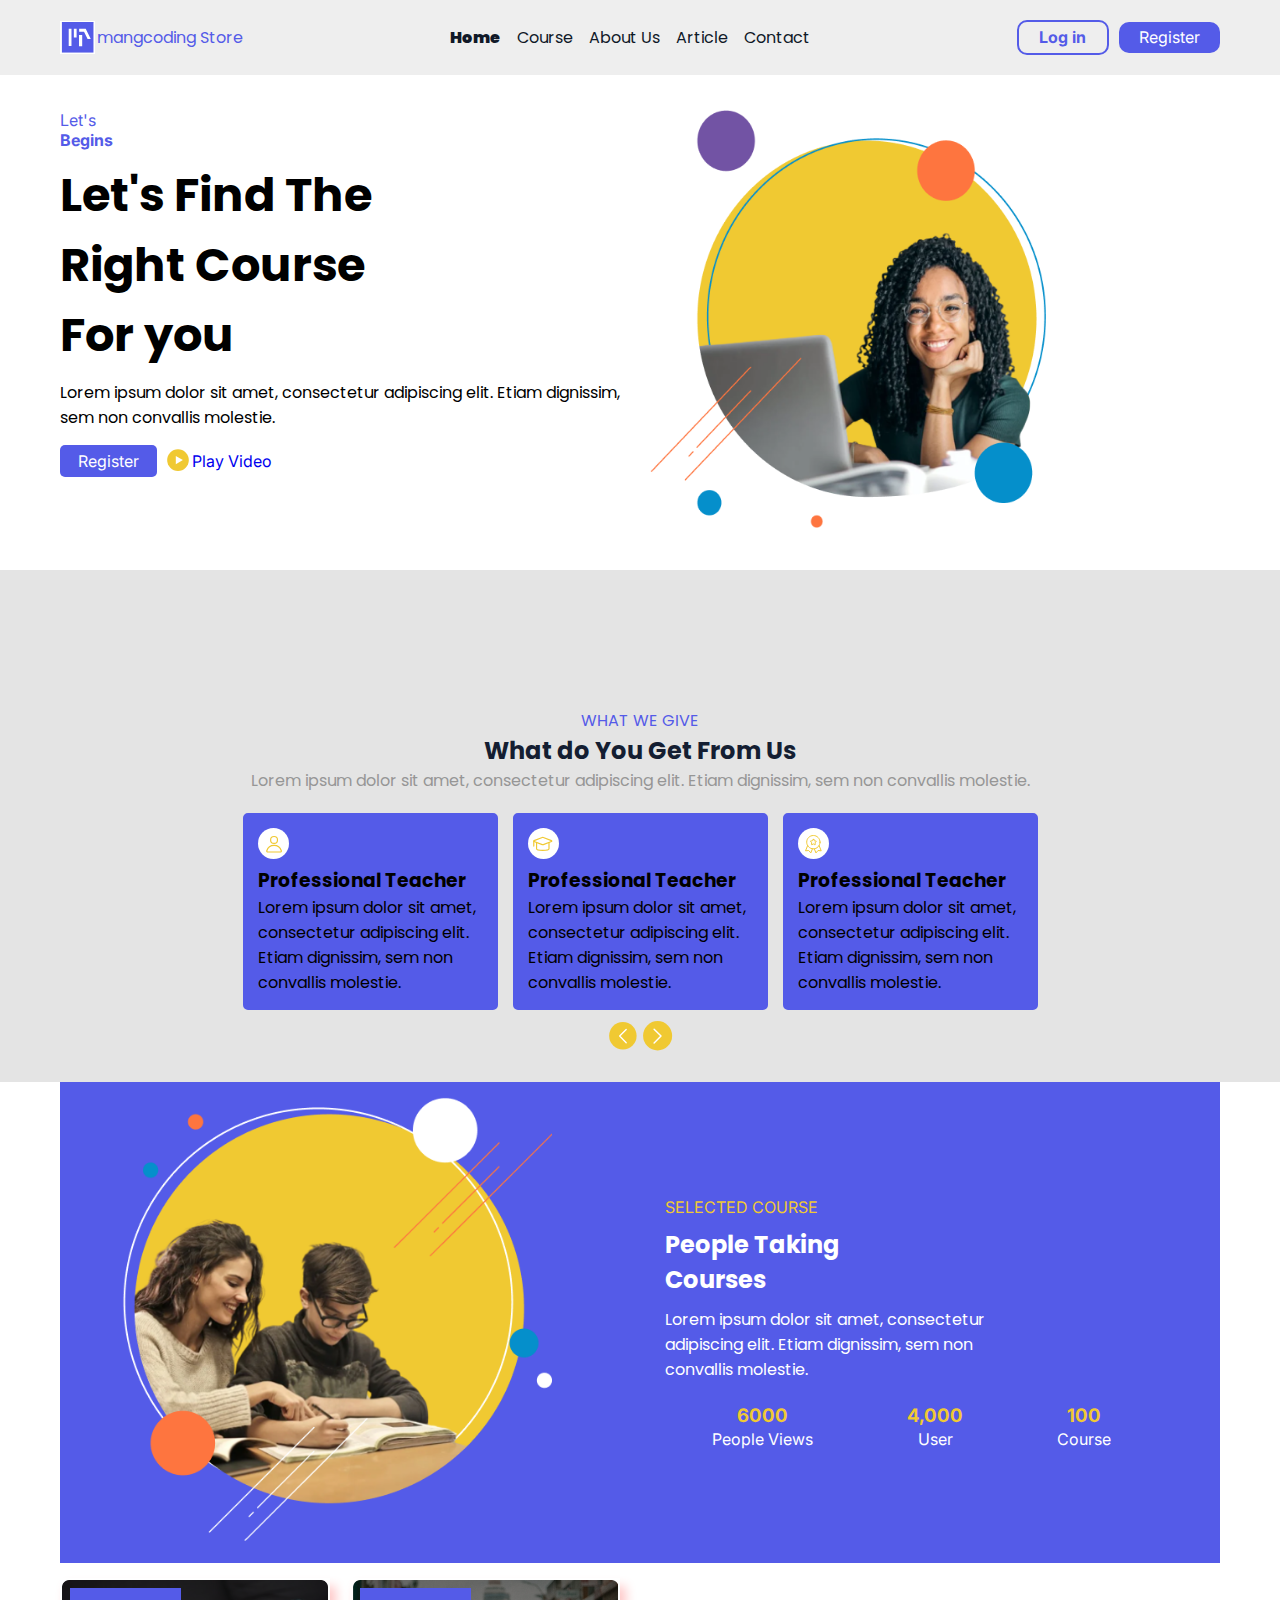
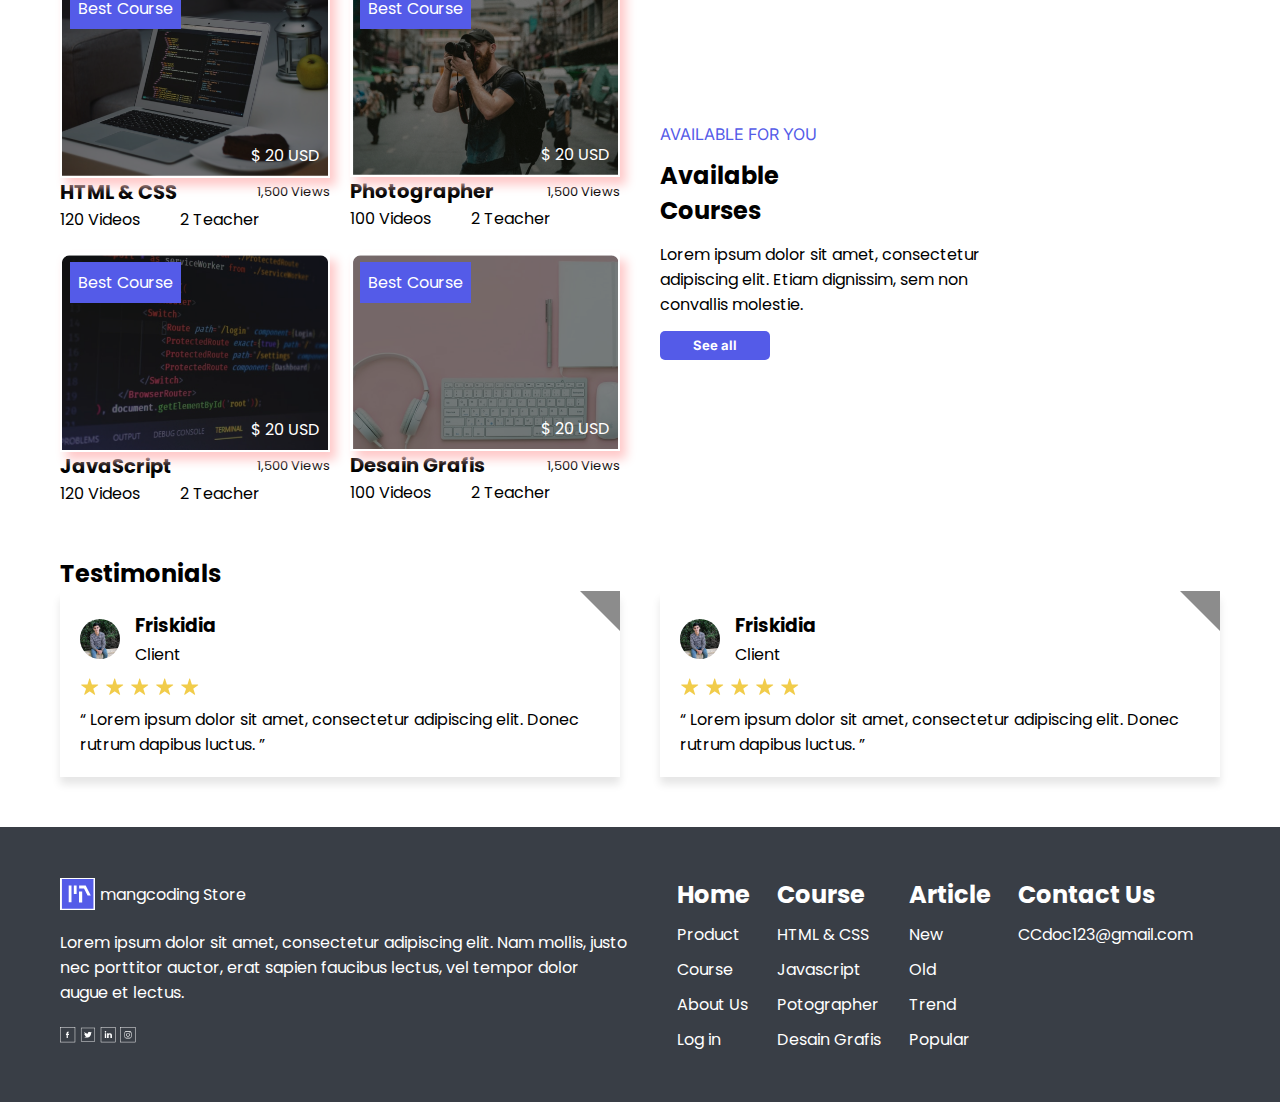
<file: index.html>
<!DOCTYPE html>
<html lang="en">

<head>
    <meta charset="UTF-8" />
    <meta name="viewport" content="width=device-width, initial-scale=1.0" />
    <title>Document</title>
    <link rel="stylesheet" href="https://cdnjs.cloudflare.com/ajax/libs/font-awesome/6.6.0/css/all.min.css"
        integrity="sha512-Kc323vGBEqzTmouAECnVceyQqyqdsSiqLQISBL29aUW4U/M7pSPA/gEUZQqv1cwx4OnYxTxve5UMg5GT6L4JJg=="
        crossorigin="anonymous" referrerpolicy="no-referrer" />
    <link rel="stylesheet" href="./assets/css/style.css" />
</head>

<body>
    <header class="header">
        <div class="container">
            <div class="row">
                <div class="logo">
                    <img src="./assets/img/public/Logo.svg" />
                    <a href="#">mangcoding Store</a>
                </div>
                <i class="fa-solid fa-bars menu"></i>
                <nav class="navbar"> <!-- nav tag : يعطى لاي تجمع لنكات-->
                    <ul>
                        <li>
                            <a href="#" class="active">Home</a>
                        </li>
                        <li>
                            <a href="#">Course</a>
                        </li>
                        <li>
                            <a href="#">About Us</a>
                        </li>
                        <li>
                            <a href="#">Article</a>
                        </li>
                        <li>
                            <a href="#">Contact</a>
                        </li>
                    </ul>
                </nav>
                <div class="auth">
                    <a href="#" class="login">Log
                        in</a><!-- Action عشان يحولني لصفحة ثانية للتسجيل, اذا بدي بنفس الصفحة يسمى -->
                    <a href="#" class="register">Register</a>
                </div>
            </div>
        </div>
    </header>


    <main>

        <section class="begin">
            <div class="container">
                <div class="row">
                    <div class="left">
                        <div class="premise">
                            <p>Let's <strong>Begins</strong></p>
                            <h1>Let's Find The Right Course For you</h1>
                            <p>Lorem ipsum dolor sit amet, consectetur adipiscing elit. Etiam dignissim, sem non
                                convallis molestie.</p>
                        </div>

                        <div class="sign-in">
                            <a href="#" class="register-btn">Register</a>
                            <div class="play">
                                <img src="./assets/img/begin/play.svg"/>
                                <a href="#" class="play-video">Play Video</a>
                            </div>
                        </div>
                    </div>

                    <div class="right">
                        <div class="premise-img">
                            <img src="./assets/img/begin/girl-smile.png" />
                        </div>
                    </div>
                </div>
            </div>
        </section>




        <section class="suggestions">
            <div class="container">
                <div class="row">
                    <div class="intro">
                        <p>WHAT WE GIVE</p>
                        <h2>What do You Get From Us</h2>
                        <p>Lorem ipsum dolor sit amet, consectetur adipiscing elit. Etiam dignissim, sem non convallis
                            molestie.</p>
                    </div>
                    <div class="view">
                        <div class="given">
                            <img src="./assets/img/suggestions/Professional Teacher.svg" />
                            <h3>Professional Teacher</h3>
                            <p>Lorem ipsum dolor sit amet, consectetur adipiscing elit. Etiam dignissim, sem non
                                convallis molestie.</p>
                        </div>

                        <div class="given">
                            <img src="./assets/img/suggestions/Course Certificate.svg" />
                            <h3>Professional Teacher</h3>
                            <p>Lorem ipsum dolor sit amet, consectetur adipiscing elit. Etiam dignissim, sem non
                                convallis molestie.</p>
                        </div>

                        <div class="given">
                            <img src="./assets/img/suggestions/interesting learning.svg" />
                            <h3>Professional Teacher</h3>
                            <p>Lorem ipsum dolor sit amet, consectetur adipiscing elit. Etiam dignissim, sem non
                                convallis molestie.</p>
                        </div>

                    </div>

                    <div class="arrows">
                        <img src="./assets/img/suggestions/left-arrow.svg" />
                        <img src="./assets/img/suggestions/right-arrow.svg" />
                    </div>
                </div>
            </div>
        </section>


        <section>
            <div class="study">
                <div class="container">
                    <div class="row">

                        <div class="study-img">
                            <img src="./assets/img/statistics/Studying.png" />
                        </div>

                        <div class="study-desc">
                            <div class="study-info">
                                <p>SELECTED COURSE</p>
                                <h2>People Taking Courses</h2>
                                <p>Lorem ipsum dolor sit amet, consectetur adipiscing elit. Etiam dignissim, sem non
                                    convallis molestie.</p>

                            </div>

                            <div class="study-statistics">
                                <div class="statistics-item">
                                    <h3>6000</h3>
                                    <p>People Views</p>
                                </div>

                                <div class="statistics-item">
                                    <h3>4,000</h3>
                                    <p>User</p>
                                </div>

                                <div class="statistics-item">
                                    <h3>100</h3>
                                    <p>Course</p>
                                </div>
                            </div>

                        </div>
                    </div>
                </div>
            </div>
        </section>

        <section class="courses">
            <div class="container">
                <div class="row">
                    <div class="courses-items">
                        <div class="course">
                            <div class="course-card">
                                <img src="./assets/img/course/HTML & CSS.png" />
                                <div class="course-info">
                                    <span>Best Course</span>
                                    <span>$ 20 USD</span>
                                </div>
                            </div>


                            <div class="course-details">
                                <div class="row">
                                    <h2>HTML & CSS</h2>
                                    <span>1,500 Views</span>
                                </div>

                                <div class="row">
                                    <span>120 Videos</span>
                                    <span>2 Teacher</span>
                                </div>

                            </div>
                        </div>

                        <div class="course">
                            <div class="course-card">
                                <img src="./assets/img/course/Photographer.png" />
                                <div class="course-info">
                                    <span>Best Course</span>
                                    <span>$ 20 USD</span>
                                </div>
                            </div>


                            <div class="course-details">
                                <div class="row">
                                    <h2 class="sz-Photographer">Photographer</h2>
                                    <span>1,500 Views</span>
                                </div>

                                <div class="row">
                                    <span>100 Videos</span>
                                    <span>2 Teacher</span>
                                </div>

                            </div>
                        </div>

                        <div class="course">
                            <div class="course-card">
                                <img src="./assets/img/course/JavaScript.png" />
                                <div class="course-info">
                                    <span>Best Course</span>
                                    <span>$ 20 USD</span>
                                </div>
                            </div>


                            <div class="course-details">
                                <div class="row">
                                    <h2>JavaScript</h2>
                                    <span>1,500 Views</span>
                                </div>

                                <div class="row">
                                    <span>120 Videos</span>
                                    <span>2 Teacher</span>
                                </div>

                            </div>
                        </div>

                        <div class="course">
                            <div class="course-card">
                                <img src="./assets/img/course/Desain Grafis.png" />
                                <div class="course-info">
                                    <span>Best Course</span>
                                    <span>$ 20 USD</span>
                                </div>
                            </div>


                            <div class="course-details">
                                <div class="row">
                                    <h2 class="sz-DesainGrafis">Desain Grafis</h2>
                                    <span>1,500 Views</span>
                                </div>

                                <div class="row">
                                    <span>100 Videos</span>
                                    <span>2 Teacher</span>
                                </div>

                            </div>
                        </div>
                    </div>

                    <div class="course-description">
                        <p>AVAILABLE FOR YOU</p>
                        <h2>Available Courses</h2>
                        <p>Lorem ipsum dolor sit amet, consectetur adipiscing elit. Etiam dignissim, sem non
                            convallis molestie.</p>
                        <a href="#">See all</a>
                    </div>
                </div>
            </div>
        </section>



        <section>
            <div class="testimonials">
                <div class="container">
                    <h2>Testimonials</h2>
                    <div class="row">
                        <div class="testimonial1">
                            <div class="user-info">
                                <img src="./assets/img/testimonial/Amjad.jpg" />
                                <div class="user-data">
                                    <h3>Friskidia</h3>
                                    <span>Client</span>
                                </div>
                            </div>

                            <div class="rating">
                                <svg width="20" height="20" viewBox="0 0 10 9" fill="none"
                                    xmlns="http://www.w3.org/2000/svg">
                                    <path
                                        d="M4.64412 0.422591C4.70577 0.232866 4.97418 0.232866 5.03583 0.422592L5.90336 3.09259C5.93093 3.17743 6.01 3.23488 6.09921 3.23488H8.90661C9.1061 3.23488 9.18904 3.49015 9.02765 3.60741L6.75642 5.25756C6.68424 5.31 6.65404 5.40295 6.68161 5.4878L7.54915 8.15779C7.61079 8.34752 7.39364 8.50528 7.23225 8.38803L4.96102 6.73788C4.88884 6.68544 4.79111 6.68544 4.71893 6.73788L2.4477 8.38803C2.28631 8.50528 2.06916 8.34752 2.13081 8.15779L2.99834 5.4878C3.02591 5.40295 2.99571 5.31 2.92353 5.25756L0.652298 3.60741C0.490908 3.49015 0.573851 3.23488 0.773341 3.23488H3.58074C3.66995 3.23488 3.74902 3.17743 3.77659 3.09259L4.64412 0.422591Z"
                                        fill="#F1CC4A" />
                                </svg>
                                <svg width="20" height="20" viewBox="0 0 10 9" fill="none"
                                    xmlns="http://www.w3.org/2000/svg">
                                    <path
                                        d="M4.64412 0.422591C4.70577 0.232866 4.97418 0.232866 5.03583 0.422592L5.90336 3.09259C5.93093 3.17743 6.01 3.23488 6.09921 3.23488H8.90661C9.1061 3.23488 9.18904 3.49015 9.02765 3.60741L6.75642 5.25756C6.68424 5.31 6.65404 5.40295 6.68161 5.4878L7.54915 8.15779C7.61079 8.34752 7.39364 8.50528 7.23225 8.38803L4.96102 6.73788C4.88884 6.68544 4.79111 6.68544 4.71893 6.73788L2.4477 8.38803C2.28631 8.50528 2.06916 8.34752 2.13081 8.15779L2.99834 5.4878C3.02591 5.40295 2.99571 5.31 2.92353 5.25756L0.652298 3.60741C0.490908 3.49015 0.573851 3.23488 0.773341 3.23488H3.58074C3.66995 3.23488 3.74902 3.17743 3.77659 3.09259L4.64412 0.422591Z"
                                        fill="#F1CC4A" />
                                </svg>
                                <svg width="20" height="20" viewBox="0 0 10 9" fill="none"
                                    xmlns="http://www.w3.org/2000/svg">
                                    <path
                                        d="M4.64412 0.422591C4.70577 0.232866 4.97418 0.232866 5.03583 0.422592L5.90336 3.09259C5.93093 3.17743 6.01 3.23488 6.09921 3.23488H8.90661C9.1061 3.23488 9.18904 3.49015 9.02765 3.60741L6.75642 5.25756C6.68424 5.31 6.65404 5.40295 6.68161 5.4878L7.54915 8.15779C7.61079 8.34752 7.39364 8.50528 7.23225 8.38803L4.96102 6.73788C4.88884 6.68544 4.79111 6.68544 4.71893 6.73788L2.4477 8.38803C2.28631 8.50528 2.06916 8.34752 2.13081 8.15779L2.99834 5.4878C3.02591 5.40295 2.99571 5.31 2.92353 5.25756L0.652298 3.60741C0.490908 3.49015 0.573851 3.23488 0.773341 3.23488H3.58074C3.66995 3.23488 3.74902 3.17743 3.77659 3.09259L4.64412 0.422591Z"
                                        fill="#F1CC4A" />
                                </svg>
                                <svg width="20" height="20" viewBox="0 0 10 9" fill="none"
                                    xmlns="http://www.w3.org/2000/svg">
                                    <path
                                        d="M4.64412 0.422591C4.70577 0.232866 4.97418 0.232866 5.03583 0.422592L5.90336 3.09259C5.93093 3.17743 6.01 3.23488 6.09921 3.23488H8.90661C9.1061 3.23488 9.18904 3.49015 9.02765 3.60741L6.75642 5.25756C6.68424 5.31 6.65404 5.40295 6.68161 5.4878L7.54915 8.15779C7.61079 8.34752 7.39364 8.50528 7.23225 8.38803L4.96102 6.73788C4.88884 6.68544 4.79111 6.68544 4.71893 6.73788L2.4477 8.38803C2.28631 8.50528 2.06916 8.34752 2.13081 8.15779L2.99834 5.4878C3.02591 5.40295 2.99571 5.31 2.92353 5.25756L0.652298 3.60741C0.490908 3.49015 0.573851 3.23488 0.773341 3.23488H3.58074C3.66995 3.23488 3.74902 3.17743 3.77659 3.09259L4.64412 0.422591Z"
                                        fill="#F1CC4A" />
                                </svg>
                                <svg width="20" height="20" viewBox="0 0 10 9" fill="none"
                                    xmlns="http://www.w3.org/2000/svg">
                                    <path
                                        d="M4.64412 0.422591C4.70577 0.232866 4.97418 0.232866 5.03583 0.422592L5.90336 3.09259C5.93093 3.17743 6.01 3.23488 6.09921 3.23488H8.90661C9.1061 3.23488 9.18904 3.49015 9.02765 3.60741L6.75642 5.25756C6.68424 5.31 6.65404 5.40295 6.68161 5.4878L7.54915 8.15779C7.61079 8.34752 7.39364 8.50528 7.23225 8.38803L4.96102 6.73788C4.88884 6.68544 4.79111 6.68544 4.71893 6.73788L2.4477 8.38803C2.28631 8.50528 2.06916 8.34752 2.13081 8.15779L2.99834 5.4878C3.02591 5.40295 2.99571 5.31 2.92353 5.25756L0.652298 3.60741C0.490908 3.49015 0.573851 3.23488 0.773341 3.23488H3.58074C3.66995 3.23488 3.74902 3.17743 3.77659 3.09259L4.64412 0.422591Z"
                                        fill="#F1CC4A" />
                                </svg>

                            </div>
                            <blockquote>
                                <q>
                                    Lorem ipsum dolor sit amet, consectetur adipiscing elit. Donec rutrum dapibus
                                    luctus.
                                </q>
                            </blockquote>
                        </div>

                        <div class="testimonial1">
                            <div class="user-info">
                                <img src="./assets/img/testimonial/Amjad.jpg" />
                                <div class="user-data">
                                    <h3>Friskidia</h3>
                                    <span>Client</span>
                                </div>
                            </div>

                            <div class="rating">
                                <svg width="20" height="20" viewBox="0 0 10 9" fill="none"
                                    xmlns="http://www.w3.org/2000/svg">
                                    <path
                                        d="M4.64412 0.422591C4.70577 0.232866 4.97418 0.232866 5.03583 0.422592L5.90336 3.09259C5.93093 3.17743 6.01 3.23488 6.09921 3.23488H8.90661C9.1061 3.23488 9.18904 3.49015 9.02765 3.60741L6.75642 5.25756C6.68424 5.31 6.65404 5.40295 6.68161 5.4878L7.54915 8.15779C7.61079 8.34752 7.39364 8.50528 7.23225 8.38803L4.96102 6.73788C4.88884 6.68544 4.79111 6.68544 4.71893 6.73788L2.4477 8.38803C2.28631 8.50528 2.06916 8.34752 2.13081 8.15779L2.99834 5.4878C3.02591 5.40295 2.99571 5.31 2.92353 5.25756L0.652298 3.60741C0.490908 3.49015 0.573851 3.23488 0.773341 3.23488H3.58074C3.66995 3.23488 3.74902 3.17743 3.77659 3.09259L4.64412 0.422591Z"
                                        fill="#F1CC4A" />
                                </svg>
                                <svg width="20" height="20" viewBox="0 0 10 9" fill="none"
                                    xmlns="http://www.w3.org/2000/svg">
                                    <path
                                        d="M4.64412 0.422591C4.70577 0.232866 4.97418 0.232866 5.03583 0.422592L5.90336 3.09259C5.93093 3.17743 6.01 3.23488 6.09921 3.23488H8.90661C9.1061 3.23488 9.18904 3.49015 9.02765 3.60741L6.75642 5.25756C6.68424 5.31 6.65404 5.40295 6.68161 5.4878L7.54915 8.15779C7.61079 8.34752 7.39364 8.50528 7.23225 8.38803L4.96102 6.73788C4.88884 6.68544 4.79111 6.68544 4.71893 6.73788L2.4477 8.38803C2.28631 8.50528 2.06916 8.34752 2.13081 8.15779L2.99834 5.4878C3.02591 5.40295 2.99571 5.31 2.92353 5.25756L0.652298 3.60741C0.490908 3.49015 0.573851 3.23488 0.773341 3.23488H3.58074C3.66995 3.23488 3.74902 3.17743 3.77659 3.09259L4.64412 0.422591Z"
                                        fill="#F1CC4A" />
                                </svg>
                                <svg width="20" height="20" viewBox="0 0 10 9" fill="none"
                                    xmlns="http://www.w3.org/2000/svg">
                                    <path
                                        d="M4.64412 0.422591C4.70577 0.232866 4.97418 0.232866 5.03583 0.422592L5.90336 3.09259C5.93093 3.17743 6.01 3.23488 6.09921 3.23488H8.90661C9.1061 3.23488 9.18904 3.49015 9.02765 3.60741L6.75642 5.25756C6.68424 5.31 6.65404 5.40295 6.68161 5.4878L7.54915 8.15779C7.61079 8.34752 7.39364 8.50528 7.23225 8.38803L4.96102 6.73788C4.88884 6.68544 4.79111 6.68544 4.71893 6.73788L2.4477 8.38803C2.28631 8.50528 2.06916 8.34752 2.13081 8.15779L2.99834 5.4878C3.02591 5.40295 2.99571 5.31 2.92353 5.25756L0.652298 3.60741C0.490908 3.49015 0.573851 3.23488 0.773341 3.23488H3.58074C3.66995 3.23488 3.74902 3.17743 3.77659 3.09259L4.64412 0.422591Z"
                                        fill="#F1CC4A" />
                                </svg>
                                <svg width="20" height="20" viewBox="0 0 10 9" fill="none"
                                    xmlns="http://www.w3.org/2000/svg">
                                    <path
                                        d="M4.64412 0.422591C4.70577 0.232866 4.97418 0.232866 5.03583 0.422592L5.90336 3.09259C5.93093 3.17743 6.01 3.23488 6.09921 3.23488H8.90661C9.1061 3.23488 9.18904 3.49015 9.02765 3.60741L6.75642 5.25756C6.68424 5.31 6.65404 5.40295 6.68161 5.4878L7.54915 8.15779C7.61079 8.34752 7.39364 8.50528 7.23225 8.38803L4.96102 6.73788C4.88884 6.68544 4.79111 6.68544 4.71893 6.73788L2.4477 8.38803C2.28631 8.50528 2.06916 8.34752 2.13081 8.15779L2.99834 5.4878C3.02591 5.40295 2.99571 5.31 2.92353 5.25756L0.652298 3.60741C0.490908 3.49015 0.573851 3.23488 0.773341 3.23488H3.58074C3.66995 3.23488 3.74902 3.17743 3.77659 3.09259L4.64412 0.422591Z"
                                        fill="#F1CC4A" />
                                </svg>
                                <svg width="20" height="20" viewBox="0 0 10 9" fill="none"
                                    xmlns="http://www.w3.org/2000/svg">
                                    <path
                                        d="M4.64412 0.422591C4.70577 0.232866 4.97418 0.232866 5.03583 0.422592L5.90336 3.09259C5.93093 3.17743 6.01 3.23488 6.09921 3.23488H8.90661C9.1061 3.23488 9.18904 3.49015 9.02765 3.60741L6.75642 5.25756C6.68424 5.31 6.65404 5.40295 6.68161 5.4878L7.54915 8.15779C7.61079 8.34752 7.39364 8.50528 7.23225 8.38803L4.96102 6.73788C4.88884 6.68544 4.79111 6.68544 4.71893 6.73788L2.4477 8.38803C2.28631 8.50528 2.06916 8.34752 2.13081 8.15779L2.99834 5.4878C3.02591 5.40295 2.99571 5.31 2.92353 5.25756L0.652298 3.60741C0.490908 3.49015 0.573851 3.23488 0.773341 3.23488H3.58074C3.66995 3.23488 3.74902 3.17743 3.77659 3.09259L4.64412 0.422591Z"
                                        fill="#F1CC4A" />
                                </svg>

                            </div>
                            <blockquote>
                                <q>
                                    Lorem ipsum dolor sit amet, consectetur adipiscing elit. Donec rutrum dapibus
                                    luctus.
                                </q>
                            </blockquote>
                        </div>



                    </div>
                </div>
            </div>
        </section>
    </main>


    <footer class="footer">
        <div class="container">
            <div class="row">
                <div class="footer-left-side">
                    <div class="logo">
                        <img src="./assets/img/public/Logo.svg" />
                        <a href="#">mangcoding Store</a>
                    </div>
                    <p class="mrg-p">Lorem ipsum dolor sit amet, consectetur adipiscing elit. Nam mollis, justo nec porttitor auctor,
                        erat sapien faucibus lectus, vel tempor dolor augue et lectus. </p>
                    <div class="icons">
                        <img src="./assets/img/public/facebook.svg" />
                        <img src="./assets/img/public/twetter.svg" />
                        <img src="./assets/img/public/linkedin.svg" />
                        <img src="./assets/img/public/instagram.svg" />
                    </div>
                </div>
                <div class="footer-right-side">
                    <div class="footer-item">
                        <h2>Home</h2>
                        <nav>
                            <a href="#">Product</a>
                            <a href="#">Course</a>
                            <a href="#">About Us</a>
                            <a href="#">Log in</a>
                        </nav>
                    </div>
                    <div class="footer-item">
                        <h2>Course</h2>
                        <nav>
                            <a href="#" class="gapper">HTML & CSS</a>
                            <a href="#">Javascript</a>
                            <a href="#">Potographer</a>
                            <a href="#">Desain Grafis</a>
                        </nav>
                    </div>
                    <div class="footer-item">
                        <h2>Article</h2>
                        <nav>
                            <a href="#">New</a>
                            <a href="#">Old</a>
                            <a href="#">Trend</a>
                            <a href="#">Popular</a>
                        </nav>
                    </div>
                    <div class="footer-item">
                        <h2>Contact Us</h2>
                        <nav>
                            <a href="#">CCdoc123@gmail.com</a>
                        </nav>
                    </div>
                </div>
            </div>
    </footer>
</body>

</html>
</file>
<file: assets/css/style.css>
@import './base.css';

body {
    font-family: var(--mainFont);
    background-color: #fff;
}

.menu {
    display: none;
}

.header {
    background-color: #eee;
    padding: 20px 0;
}

.header .logo {
    display: flex;
    flex-wrap: wrap;
    align-items: center;
    /*محاذاة بعض بشكل عمودي*/
    gap: 2px;
}

.header .logo img {
    width: 35px;
}

.header .logo a {
    color: var(--mainColor);
}

.navbar ul {
    display: flex;
    flex-wrap: wrap;
    gap: 16px;
}

.navbar ul li a {
    color: #101928;
}

.active {
    font-weight: 900;
}

.auth {
    display: flex;
    flex-wrap: wrap;
    align-items: center;
    gap: 10px;
}

.auth a {
    font-family: var(--subFont);
    border-radius: 10px;
    padding: 5.3541765213012695px 20.18113136291504px;
}

.auth .login {
    border: 2px solid var(--mainColor);
    color: var(--mainColor);
    font-weight: 700;
}

.auth .register {
    color: #fff;
    background-color: var(--mainColor);
}



.begin {
    padding: 35px 0px;
}

.begin .row {
    gap: 20px;
    align-items: flex-start;
    justify-content: flex-start;
}

.begin .left {
    display: flex;
    flex-wrap: wrap;
    flex-direction: column;
    width: calc((100% - 20px) / 2)
}

.left .premise {
    display: flex;
    flex-direction: column;
    gap: 10px;
}

.left .sign-in {
    margin-top: 15px;
    display: flex;
    flex-wrap: wrap;
    align-items: center;
    gap: 10px;
}

.premise p:first-child,
.left .sign-in {
    font-family: var(--subFont);
}

.premise p:first-child {
    color: var(--mainColor);
    width: 20px;
}

.premise h1 {
    width: 330px;
    font-size: 2.9em;
}

.premise-img img {
    width: 400px;
}


.sign-in .play {
    display: flex;
    flex-wrap: wrap;
    align-items: center;
    gap: 2px;
}

.play img {
    width: 23px;
}

.sign-in .register-btn {
    background: var(--mainColor);
    border-radius: 5px;
    padding: 6px 18px;
    color: #fff;
}







.suggestions {
    background: #8d8d8d3d;
    padding: 138px 0px 30px 0px;
}

.suggestions .row {
    align-items: flex-start;
}

.intro {
    width: 30%;
    margin-bottom: 20px;
}

.intro p:first-child {
    color: var(--mainColor);
}


.intro h2 {
    color: #141E32;
}

.intro p:last-child {
    color: #969696;
}

.view {
    display: flex;
    flex-grow: 1;
    flex-wrap: wrap;
    gap: 15px;
}



.given {
    background-color: var(--mainColor);
    border: 15px solid var(--mainColor);
    border-radius: 5px;
    width: 225px;
}

.given img {
    background-color: #fff;
    border-radius: 50%;
    width: 25px;
    padding: 3px;
}


.arrows {
    width: 80%;
    display: flex;
    flex-wrap: wrap;
    gap: 5px;
    justify-content: flex-end;
    margin-top: 10px;
}

.arrows img {
    width: 30px;
}


.study {
    color: #fff;
}

.study .row {
    background: var(--mainColor);
    gap: 50px;
    padding: 15px 62px;
}

.study-img img {
    width: 430px;
}



.study .study-desc {
    width: calc((100% - 50px)/2);
    display: flex;
    flex-wrap: wrap;
    flex-direction: column;
    gap: 22px;
}

.study .study-info {
    display: flex;
    flex-direction: column;
    gap: 10px;
    flex-wrap: wrap;
}

.study-info h2 {
    width: 40%;
}

.study-info p:last-child {
    width: 67%;
}



.study-statistics h3,
.study-info p:first-child {
    color: #f0c932;
}

.study-statistics,
.study-info p:first-child {
    font-family: var(--subFont);
}



.study-statistics {
    display: flex;
    flex-wrap: wrap;
    justify-content: space-around;
}

.statistics-item {
    display: flex;
    flex-wrap: wrap;
    flex-direction: column;
    gap: 2px;
    align-items: center;
}




.courses {
    margin-top: 15px;
}


.courses .row {
    gap: 40px;
}

.courses-items,
.course-description {
    width: calc((100% - 40px)/2);
}

.courses-items {
    display: flex;
    flex-wrap: wrap;
    gap: 20px;
}

.course {
    width: calc((100% - 20px)/2);
    color: #fff;
}

.course-card {
    position: relative;
    box-shadow: 6px 8px 10px #ffc9c9;
    /*الي بتتاثر بس الصورة*/
    padding: 2px;
    /*الي بتتاثر بس الصورة*/
}



.course-info span:first-of-type {
    background-color: var(--mainColor);
    padding: 8px;
}

.course-info span:last-of-type {
    align-self: flex-end;
}

.course img {
    width: 100%;
    filter: brightness(50%);
    display: flex;
    /* course-card لل   box-shadow تعالج مشكلة ال */
}

.course-info {
    position: absolute;
    top: 0;
    bottom: 0;
    right: 0;
    left: 0;
    display: flex;
    justify-content: space-between;
    padding: 10px;
    align-items: flex-start;
    /*الناتجة من وضع السبان الاولى stretch بتعالج مشكلة ال */
}

.course-details {
    color: #000;
}

.course-details .row:nth-child(2) {
    justify-content: flex-start;
}




.course-description {
    display: flex;
    flex-direction: column;
    gap: 14px;
}




.course-description p:first-of-type {
    color: var(--mainColor);
    font-family: var(--subFont);
}

.course-description h2:first-of-type {
    width: 30%;
}

.course-description p:last-of-type {
    width: 60%;
}

.course-description a {
    background: var(--mainColor);
    width: 70px;
    height: 9px;
    border-radius: 5px;
    padding: 10px 20px;
    font-family: var(--subFont);
    color: #fff;
    font-size: 13px;
    font-weight: 700;
    line-height: 9px;
    text-align: center;
}




.testimonials {
    padding: 50px 0;
    background-color: #fff;
}

.testimonials .row {
    gap: 40px;
}

.testimonial1 {
    box-shadow: 0px 8.23719596862793px 8.23719596862793px rgba(0, 0, 0, 0.1);
    padding: 20px;
    box-sizing: border-box;
    width: calc((100% - 40px)/2);
    display: flex;
    flex-direction: column;
    gap: 10px;
    position: relative;
    /* testimonial1  معالجة مشكلة المثلث موقعه في */
}

.user-info {
    display: flex;
    gap: 15px;
    align-items: center;
    flex-wrap: wrap;
}


.user-info img {
    width: 40px;
    height: 40px;
    border-radius: 50%;
}

.user-data {
    display: flex;
    flex-direction: column;
    flex-wrap: wrap;
    gap: 2px;
}

.rating {
    display: flex;
    flex-wrap: wrap;
    gap: 5px;
}


.testimonial1::after {
    content: '';
    position: absolute;
    border-top: 40px solid #8c8c8c;
    border-bottom: 40px solid transparent;
    /*border-right: 40px solid orange;*/
    border-left: 40px solid transparent;
    right: 0;
    top: 0;

}



.footer {
    background-color: #393E46;
    color: #fff;
    padding: 50px 0;
}

.footer .row {
    gap: 20px;
    /*اذا بمحاها وبخلي الرايت الفلكس جرو واحد والليفت الويدث 400 مع الجاب هاد, بكونوش بسطرين وهاد الي بدي اياه*/
}

.footer a {
    color: #fff;
}

.footer-left-side {
    /*width: 400px;*/
    width: calc((100% - 20px)/2);
    display: flex;
    flex-wrap: wrap;
    flex-direction: column;
    gap: 20px;
}



.footer-left-side .logo {
    display: flex;
    flex-wrap: wrap;
    align-items: center;
    gap: 5px;
}

.footer-left-side .logo img {
    width: 35px;
}


.footer-right-side {
    /*flex-grow: 1;*/
    width: calc((100% - 20px)/2);
    display: flex;
    flex-wrap: wrap;
    justify-content: space-evenly;
}

.footer-right-side nav {
    display: flex;
    flex-direction: column;
    gap: 10px;
    flex-wrap: wrap;
}

.footer-right-side .footer-item {
    display: flex;
    flex-direction: column;
    gap: 10px;
}



@media screen and (max-width: 1400px) {
    .course-details .row:nth-child(1) {
        gap: 5px;
        font-size: 13px;
    }
}


@media screen and (max-width: 1292px) {

    .course-details .row:nth-child(1) {
        gap: 5px;
        font-size: 13px;
    }

    .intro {
        margin: auto;
        padding-bottom: 20px;
    }

    .view {
        justify-content: center;
    }

    .arrows {
        width: 100%;
        justify-content: center;
    }

    .intro {
        width: 100%;
        display: flex;
        flex-direction: column;
        flex-wrap: wrap;
        align-items: center;
        text-align: center;
    }

}

@media screen and (max-width: 1155px) {


    .study-img img {
        margin-left: 210px;
    }

    .footer-right-side {
        width: 100%;
    }

    .footer-left-side {
        margin: auto;
    }

    .logo,
    .icons {
        margin: auto;
    }

    .mrg-p {
        margin-left: 50px;
    }

    .sz-Photographer {
        font-size: 15px;
    }


    .study .study-desc {
        width: 100%;
    }

    .study-desc .study-info {
        align-items: center;
        text-align: center;
    }





}



@media screen and (max-width: 992px) {

    .navbar,
    /*display : none => don't reserve place , visibility : hidden => reserve place*/
    .auth {
        display: none;
    }

    .menu {
        display: block;
    }

    .courses-items {
        width: 100%;
    }

    .course-description {
        align-items: center;
        text-align: center;
        width: 100%;
    }

    .course-info span:first-child {
        width: 25%;
        font-size: 22px;
    }

    .course-info span:last-child {
        width: 25%;
        font-size: 11px;
    }


    .begin .left {
        width: 100%;
        text-align: center;
        align-items: center;
    }

    .premise p:first-child,
    .premise h1 {
        width: 100%;
    }

    .premise-img img {
        margin-left: 156px;
    }

    .study-img img {
        margin-left: 120px;
    }


}






@media screen and (max-width: 768px) {

    .premise-img img{
        margin-left: 90px;
    }

    .study-img img {
        margin-left: 45px;
    }



    .footer .row {
        flex-direction: column;
    }



    .footer-right-side {
        gap: 12px;
    }

    .footer-item {
        width: calc((100% - 10px)/ 4);
    }

    .given {
        width: 40%;
    }

    .footer-left-side,
    .footer-right-side {
        width: 67%;
        margin: auto;
    }

    .icons {
        margin: auto;
    }

    .logo {
        margin: auto;
    }

    .gapper {
        height: 25px;
    }

    .footer-right-side .footer-item {
        width: calc((100% - 10px)/ 3);
    }


    .testimonial1 {
        width: 100%;
    }

    .course-info span:first-child {
        width: 17%;
        font-size: 9px;
    }


    /*
    .footer-item {
        width: 50%;
        margin-bottom: 21px;
    }
    */
}


@media screen and (max-width: 700px) {

    .premise-img img {
        margin-left: 36px;
    }

    .study-img img {
        margin-left: -8px;
    }


    .courses-items {
        width: 100%;
    }

    .courses .row {
        gap: 0;
    }

    .course-description {
        width: 100%;
        align-items: center;
        text-align: center;
        margin-top: 30px;
    }

    .course-info span:first-child {
        width: 17%;
        font-size: 9px;
    }

}



@media screen and (max-width: 576px) {

    .footer-left-side p {
        display: none;
    }

    .footer-right-side {
        gap: 10px;
    }

    .footer-right-side .footer-item {
        width: calc((100% - 10px)/ 3);
    }

    .study-img img {
        width: 100%;
        margin-left: 8px;
    }

    .premise-img img {
        width: 80%;
        margin-left: 15px;
    }

    .arrows {
        display: none;
    }

}

@media screen and (max-width: 460px) {

    .footer-right-side .footer-item {
        width: 100%;
        text-align: center;
    }
}

@media screen and (max-width: 440px) {



    .course-info span:nth-child(2) {
        font-size: 10px;
    }

    .course-info span:first-child {
        width: 27%;
        font-size: 9px;
    }

    .course-details {
        font-size: 14px;
    }

    .course-description p:last-of-type {
        width: 343px;
    }

    .course-description a {
        background: var(--mainColor);
        width: 66px;
        height: 13px;
        border-radius: 5px;
        padding: 10px 20px;
        font-family: var(--subFont);
        color: #fff;
        font-size: 13px;
        font-weight: 700;
        line-height: 9px;
        text-align: center;
        margin: auto;
    }


    .courses-items,
    .course-description {
        width: 100%;
    }

    .course-description h2:first-of-type {
        width: 86%;
        margin: auto;
    }

}
</file>
